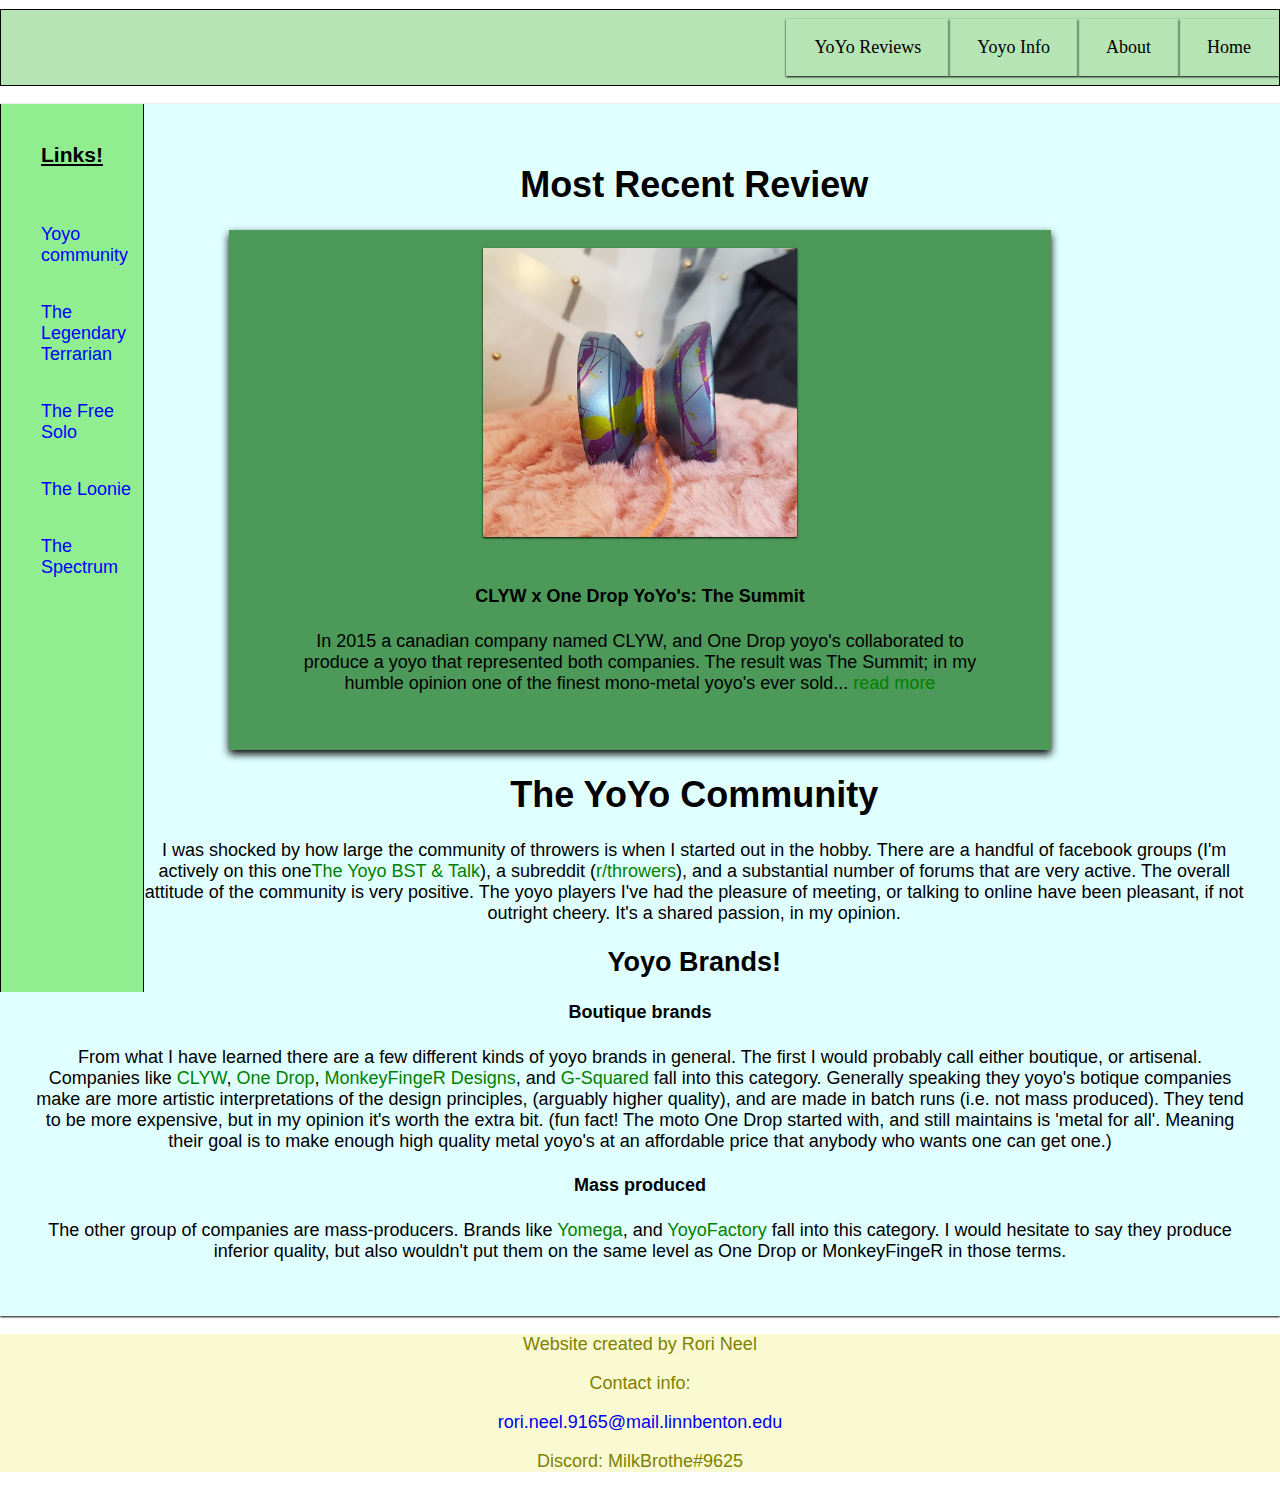
<file: index.html>
<!DOCTYPE html>
<html lang="en-us">
    <head>
        <meta charset="utf-8">
        <meta name = 'description' content = 'Main page'>
        <meta name = 'description' content = 'HMLT, CSS'>
        <meta name = 'author' content = 'Rori Neel'>
        <meta name="viewport" content="width=device-width, initial-scale=1.0">

        <link rel="stylesheet" href="CSS\nav-styles.css">
        <link rel="stylesheet" href = "CSS\cards.css">
        <link rel = "stylesheet" href = 'CSS\general-styles.css'>
        <title>yoyo's r cool</title>
    </head>
    <body>

        <nav role = 'navigation'>
            <ul class="navbar">
                <li><a href="index.html">Home</a></li>
                <li><a href="aboutMe.html">About</a></li>
                <li><a href="about_yoyos.html">Yoyo Info</a></li>
                <li><a href="yoyo-reviews.html">YoYo Reviews</a></li>
            </ul>
            <ul id = 'table-of-contents' role = 'complementary'>
                <li><h3>Links!</h3></li>
                <li><a href=#community>Yoyo community</a></li>
                <li><a href='legendary-terrarian.html'>The Legendary Terrarian</a></li>
                <li><a href='free-solo.html'>The Free Solo</a></li>
                <li><a href='the-loonie.html'>The Loonie</a></li>
                <li><a href='spectrum.html'>The Spectrum</a></li>
                <li><a href=' '> </a></li>
                <li><a href=' '> </a></li>
                <li><a href=' '> </a></li>
                <li><a href=' '> </a></li>
                <li><a href=' '> </a></li>
                <li><a href=' '> </a></li>
                <li><a href=' '> </a></li>
                <li><a href=' '> </a></li>
                <li><a href=' '> </a></li>
                <li><a href=' '> </a></li>
                <li><a href=' '> </a></li>
            </ul>
        </nav>

        <div id = "container" role = 'main'>
            <h1>Most Recent Review</h1>
            <div class = "most_recent_posts">
                <div class="card">
                    <img src="images/Summit.jpg" alt="Image of One Drop Summit yoyo.">
                    <div class="card-container">
                    <h4><b>CLYW x One Drop YoYo's: The Summit</b></h4>
                    <p>In 2015 a canadian company named CLYW, and One Drop yoyo's collaborated to produce
                    a yoyo that represented both companies. The result was The Summit; in my humble opinion one of the 
                    finest mono-metal yoyo's ever sold... <a href='summit-yoyo.html'>read more</a>
                    </p>
                    </div>
                </div>

                <h1 id = 'community'>The YoYo Community</h1>
                <p>I was shocked by how large the community of throwers is when I started out in the hobby.
                    There are a handful of facebook groups (I'm actively on this one<a href = 'https://www.facebook.com/groups/yoyoBST/'>The Yoyo BST & Talk</a>),
                    a subreddit (<a href = 'https://www.reddit.com/r/Throwers/'>r/throwers</a>), and a substantial number
                    of forums that are very active. 
                    The overall attitude of the community is very positive. The yoyo players I've had the pleasure of meeting,
                    or talking to online have been pleasant, if not outright cheery. It's a shared passion, in my opinion.
                </p>

                <h2 id = 'brands'>Yoyo Brands!</h2>

                <h4>Boutique brands</h4>
                <p>From what I have learned there are a few different kinds of yoyo brands in general.
                    The first I would probably call either boutique, or artisenal. Companies like <a href = 'https://clyw.ca/'>CLYW</a>, <a href = 'https://onedropyoyos.com/'>One Drop</a>, 
                    <a href = 'https://www.mfdyoyo.com/'>MonkeyFingeR Designs</a>, and <a href = 'https://www.gsquaredyoyos.com/'>G-Squared</a> fall into this category. 
                    Generally speaking they yoyo's botique companies make are more artistic interpretations of the design principles, 
                    (arguably higher quality), and are made in batch runs (i.e. not mass produced). They tend to be more
                    expensive, but in my opinion it's worth the extra bit. (fun fact! The moto One Drop started with, and still maintains
                    is 'metal for all'. Meaning their goal is to make enough high quality metal yoyo's at an affordable price 
                    that anybody who wants one can get one.)
                </p>

                <h4>Mass produced</h4>
                <p>The other group of companies are mass-producers. Brands like <a href = 'https://yomega.com/'>Yomega</a>,
                    and <a href = 'https://shop.yoyoexpert.com/collections/plastic-yo-yos'>YoyoFactory</a> fall into this category.
                    I would hesitate to say they produce inferior quality, but also wouldn't put them on the same level as 
                    One Drop or MonkeyFingeR in those terms. 
                </p>
            </div>
        </div>
    </body>
    <footer role = 'contentinfo'>
        <p>Website created by Rori Neel</p>
        <p>Contact info: </p>
        <p><a href = 'mailto:rori.neel.9165@mail.linnbenton.edu'> rori.neel.9165@mail.linnbenton.edu</a></p>
        <p>Discord: MilkBrothe#9625</p>
    </footer>
</html>
</file>
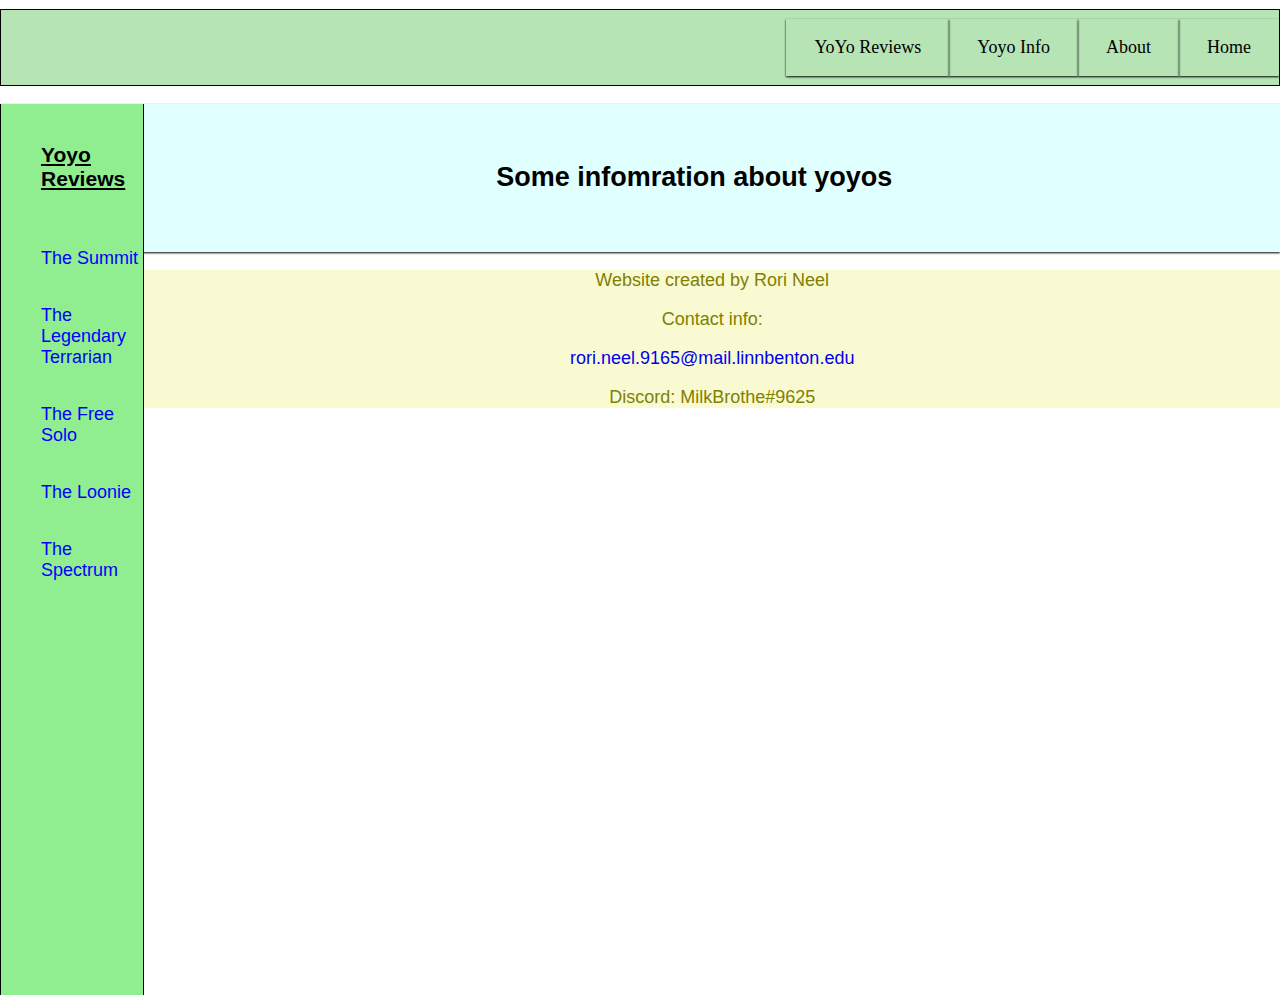
<file: about_yoyos.html>
<!DOCTYPE html>
<html lang="en-us">
    <head>
        <meta charset="utf-8">
        <meta name = 'description' content = 'Information about Yoyos'>
        <meta name = 'description' content = 'HMLT, CSS'>
        <meta name = 'author' content = 'Rori Neel'>
        <meta name="viewport" content="width=device-width, initial-scale=1.0">
        
        <link rel="stylesheet" href="CSS\nav-styles.css">
        <link rel="stylesheet" href = "CSS\cards.css">
        <link rel = "stylesheet" href = 'CSS\general-styles.css'>
        <title>Yoyo information</title>
    </head>
    
    <body>
        <nav role = 'navigation'>
            <ul class="navbar">
                <li><a href="index.html">Home</a></li>
                <li><a href="aboutMe.html">About</a></li>
                <li><a href="about_yoyos.html">Yoyo Info</a></li>
                <li><a href="yoyo-reviews.html">YoYo Reviews</a></li>
            </ul>
            <ul id = 'table-of-contents' role = 'complementary'>
                <li><h3>Yoyo Reviews</h3></li>
                <li><a href='summit-yoyo.html'>The Summit</a></li>
                <li><a href='legendary-terrarian.html'>The Legendary Terrarian</a></li>
                <li><a href='free-solo.html'>The Free Solo</a></li>
                <li><a href='the-loonie.html'>The Loonie </a></li>
                <li><a href='spectrum.html'>The Spectrum </a></li>
                <li><a href=' '> </a></li>
                <li><a href=' '> </a></li>
                <li><a href=' '> </a></li>
                <li><a href=' '> </a></li>
                <li><a href=' '> </a></li>
                <li><a href=' '> </a></li>
                <li><a href=' '> </a></li>
                <li><a href=' '> </a></li>
                <li><a href=' '> </a></li>
                <li><a href=' '> </a></li>
                <li><a href=' '> </a></li>
            </ul>
        </nav>
        <div id = 'container'>
            <h2>Some infomration about yoyos</h2>
            
        </div>

    </body>
    <footer role = 'contentinfo'>
        <p>Website created by Rori Neel</p>
        <p>Contact info: </p>
        <p><a href = 'mailto:rori.neel.9165@mail.linnbenton.edu'> rori.neel.9165@mail.linnbenton.edu</a></p>
        <p>Discord: MilkBrothe#9625</p>
    </footer>
</html>
</file>
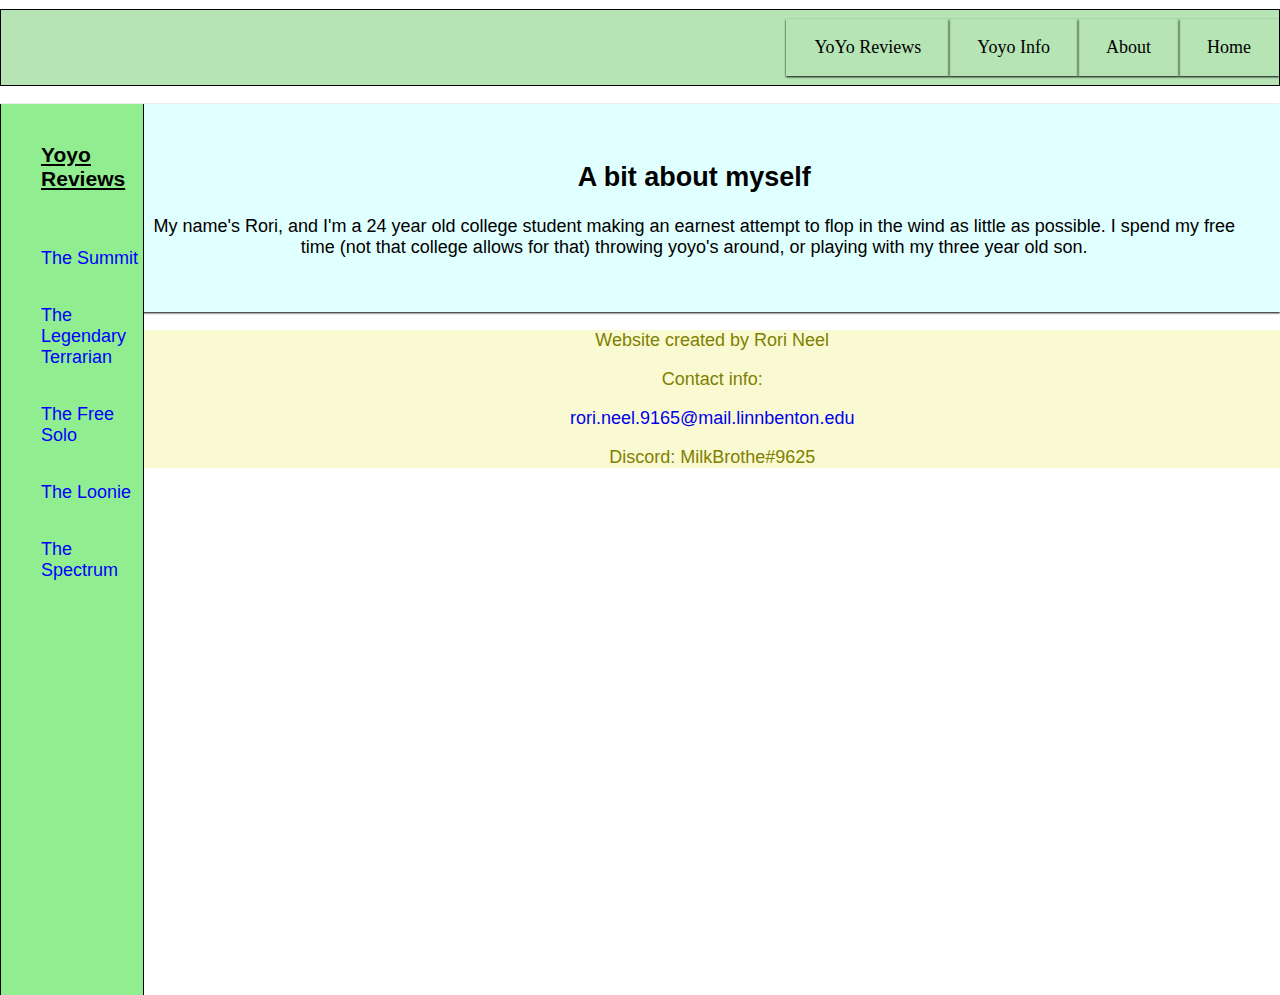
<file: aboutMe.html>
<!DOCTYPE html>
<html lang="en-us">
    <head>
        <meta charset="utf-8">
        <meta name = 'description' content = 'about the author'>
        <meta name = 'description' content = 'HMLT, CSS'>
        <meta name = 'author' content = 'Rori Neel'>
        <meta name="viewport" content="width=device-width, initial-scale=1.0">

        <link rel="stylesheet" href="CSS\nav-styles.css">
        <link rel="stylesheet" href = "CSS\cards.css">
        <link rel = "stylesheet" href = 'CSS\general-styles.css'>
        <title>About Me</title>
    </head>
    <body>
        <nav role = 'navigation'>
            <ul class="navbar">
                <li><a href="index.html">Home</a></li>
                <li><a href="aboutMe.html">About</a></li>
                <li><a href="about_yoyos.html">Yoyo Info</a></li>
                <li><a href="yoyo-reviews.html">YoYo Reviews</a></li>
            </ul>
            <ul id = 'table-of-contents' role = 'complementary'>
                <li><h3>Yoyo Reviews</h3></li>
                <li><a href='summit-yoyo.html'>The Summit</a></li>
                <li><a href='legendary-terrarian.html'>The Legendary Terrarian</a></li>
                <li><a href='free-solo.html'>The Free Solo</a></li>
                <li><a href='the-loonie.html'>The Loonie</a></li>
                <li><a href='spectrum.html'>The Spectrum </a></li>
                <li><a href=' '> </a></li>
                <li><a href=' '> </a></li>
                <li><a href=' '> </a></li>
                <li><a href=' '> </a></li>
                <li><a href=' '> </a></li>
                <li><a href=' '> </a></li>
                <li><a href=' '> </a></li>
                <li><a href=' '> </a></li>
                <li><a href=' '> </a></li>
                <li><a href=' '> </a></li>
                <li><a href=' '> </a></li>
            </ul>
        </nav>

        <div id = "container" role = 'main'>
            <h2>A bit about myself</h2>
            <p>My name's Rori, and I'm a 24 year old college student making an earnest attempt
                to flop in the wind as little as possible. I spend my free time (not that college allows for that)
                throwing yoyo's around, or playing with my three year old son.
            </p>
        </div>
    </body>
    <footer role = 'contentinfo'>
        <p>Website created by Rori Neel</p>
        <p>Contact info: </p>
        <p><a href = 'mailto:rori.neel.9165@mail.linnbenton.edu'> rori.neel.9165@mail.linnbenton.edu</a></p>
        <p>Discord: MilkBrothe#9625</p>
    </footer>
</html>
</file>
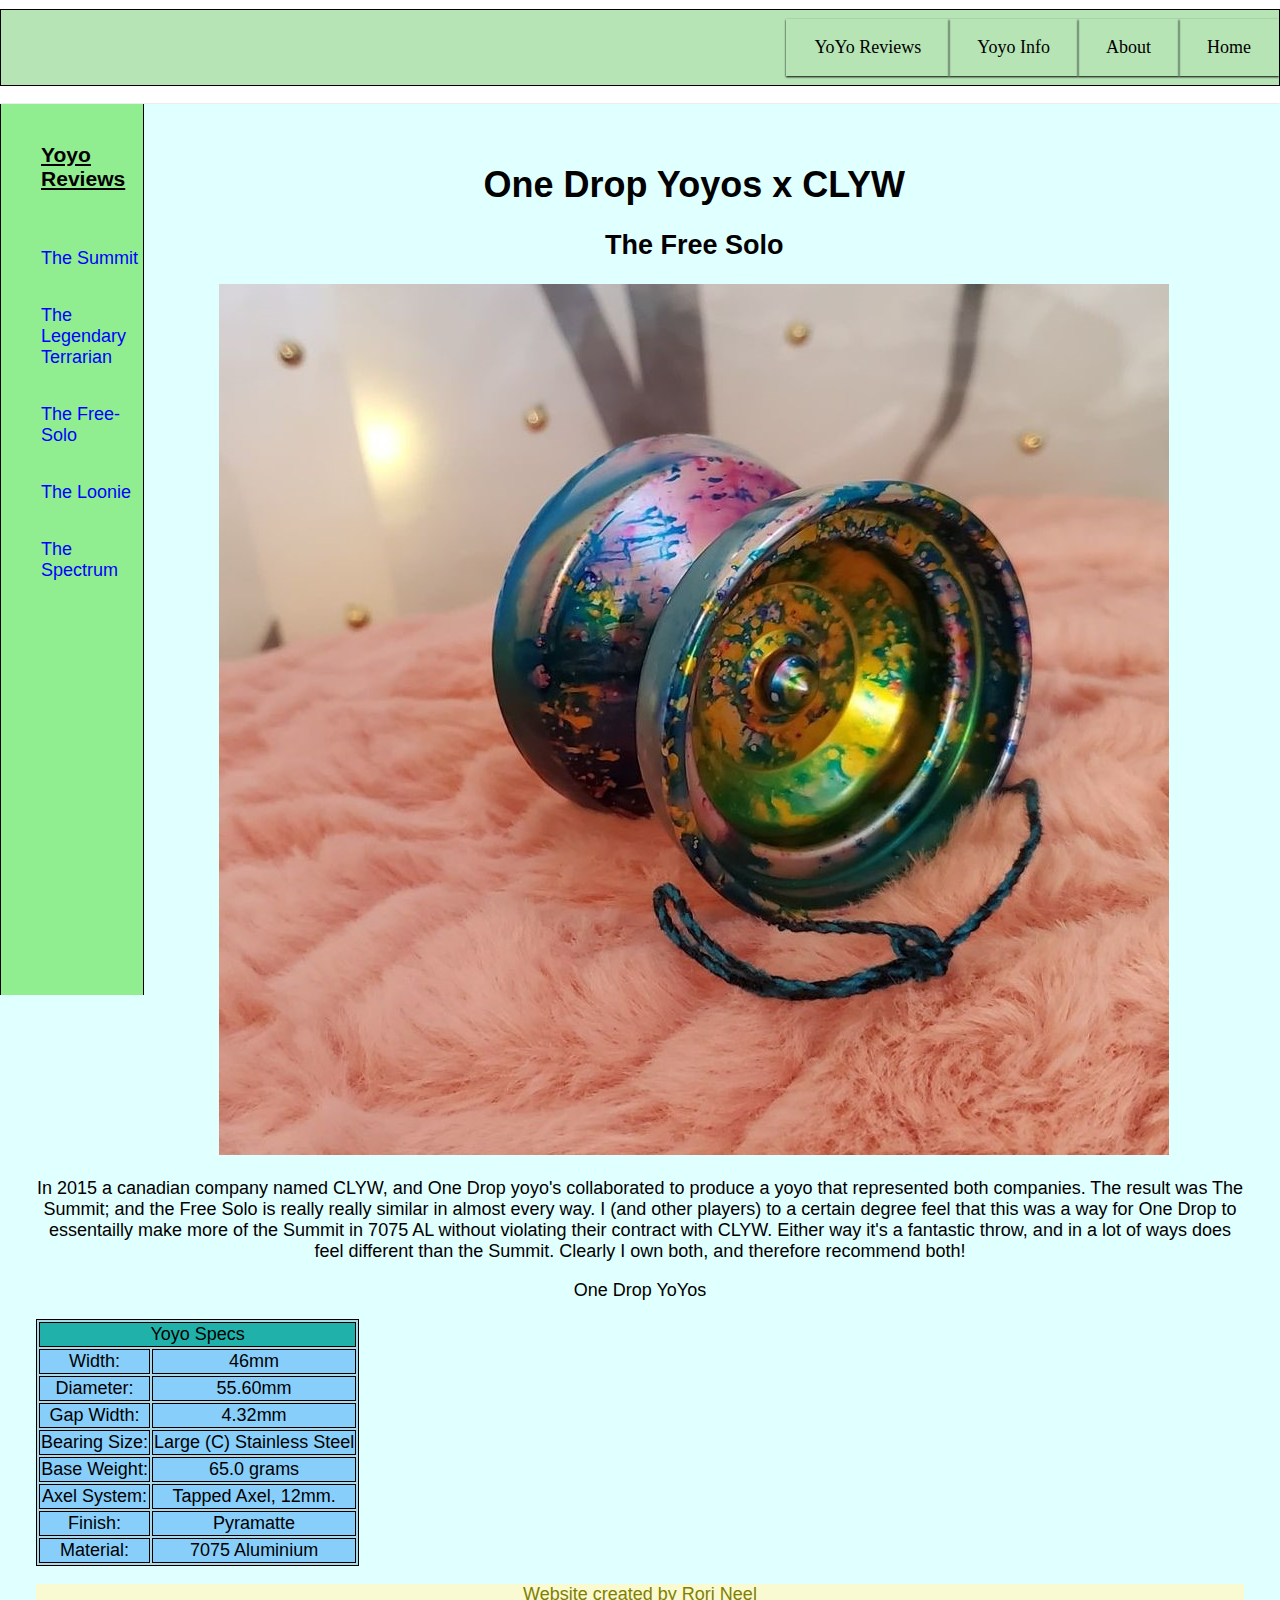
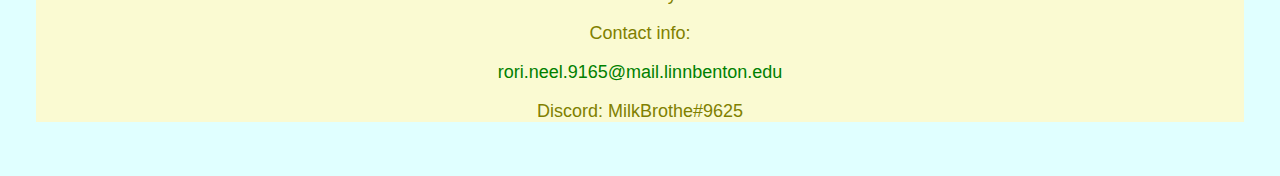
<file: free-solo.html>
<!DOCTYPE html>
<html lang = 'en-us'>
    <head>
        <meta charset="utf-8">
        <meta name = 'description' content = 'Review of free solo'>
        <meta name = 'description' content = 'HMLT, CSS'>
        <meta name = 'author' content = 'Rori Neel'>
        <meta name="viewport" content="width=device-width, initial-scale=1.0">

        <link rel="stylesheet" href="CSS\nav-styles.css">
        <link rel="stylesheet" href = "CSS\cards.css">
        <link rel = "stylesheet" href = 'CSS\general-styles.css'>
        <title>Free Solo Review</title>
    </head>
    <body>
        <nav>
            <ul class="navbar">
                <li><a href="index.html">Home</a></li>
                <li><a href="aboutMe.html">About</a></li>
                <li><a href="about_yoyos.html">Yoyo Info</a></li>
                <li><a href="yoyo-reviews.html">YoYo Reviews</a></li>
            </ul>
            <ul id = 'table-of-contents' role = 'complementary'>
                <li><h3>Yoyo Reviews</h3></li>
                <li><a href='summit-yoyo.html'>The Summit</a></li>
                <li><a href='legendary-terrarian.html'>The Legendary Terrarian </a></li>
                <li><a href='free-solo.html'>The Free-Solo </a></li>
                <li><a href='the-loonie.html'>The Loonie</a></li>
                <li><a href='spectrum.html'>The Spectrum </a></li>
                <li><a href=' '> </a></li>
                <li><a href=' '> </a></li>
                <li><a href=' '> </a></li>
                <li><a href=' '> </a></li>
                <li><a href=' '> </a></li>
                <li><a href=' '> </a></li>
                <li><a href=' '> </a></li>
                <li><a href=' '> </a></li>
                <li><a href=' '> </a></li>
                <li><a href=' '> </a></li>
                <li><a href=' '> </a></li>
            </ul>
        </nav>

        <div id = "container" role = 'main'>
            <h1>One Drop Yoyos x CLYW</h1>
            <h2>The Free Solo</h2>
            <img src="images/free-solo.jpg" alt="Image of One Drop Free Solo yoyo.">
            <p>In 2015 a canadian company named CLYW, and One Drop yoyo's collaborated to produce
                a yoyo that represented both companies. The result was The Summit; and the Free Solo is 
                really really similar in almost every way. I (and other players) to a certain degree feel that this was 
                a way for One Drop to essentailly make more of the Summit in 7075 AL without violating their
                contract with CLYW. Either way it's a fantastic throw, and in a lot of ways does feel different than 
                the Summit. Clearly I own both, and therefore recommend both!
            </p>
            <p><a' href = 'https://onedropyoyos.com/'>One Drop YoYos</a></p>

            <table class = "specs-table">
                <thead>
                    <td colspan="2">Yoyo Specs</td>
                </thead>
                <tbody>
                    <tr>
                        <td>Width:</td>
                        <td>46mm</td>
                    </tr>
                    <tr>
                        <td>Diameter:</td>
                        <td>55.60mm</td>
                    </tr>
                    <tr>
                        <td>Gap Width:</td>
                        <td>4.32mm</td>
                    </tr>
                    <tr>
                        <td>Bearing Size:</td>
                        <td>Large (C) Stainless Steel</td>
                    </tr>
                    <tr>
                        <td>Base Weight:</td>
                        <td>65.0 grams</td>
                    </tr>
                    <tr>
                        <td>Axel System:</td>
                        <td>Tapped Axel, 12mm.</td>
                    </tr>
                    <tr>
                        <td>Finish:</td>
                        <td>Pyramatte</td>
                    </tr>
                    <tr>
                        <td>Material:</td>
                        <td>7075 Aluminium</td>
                    </tr>
                </tbody>
                <tfoot>

                </tfoot>
            </table>
    </body>

    <footer role = 'contentinfo'>
        <p>Website created by Rori Neel</p>
        <p>Contact info: </p>
        <p><a href = 'mailto:rori.neel.9165@mail.linnbenton.edu'> rori.neel.9165@mail.linnbenton.edu</a></p>
        <p>Discord: MilkBrothe#9625</p>

    </footer>
</html>
</file>
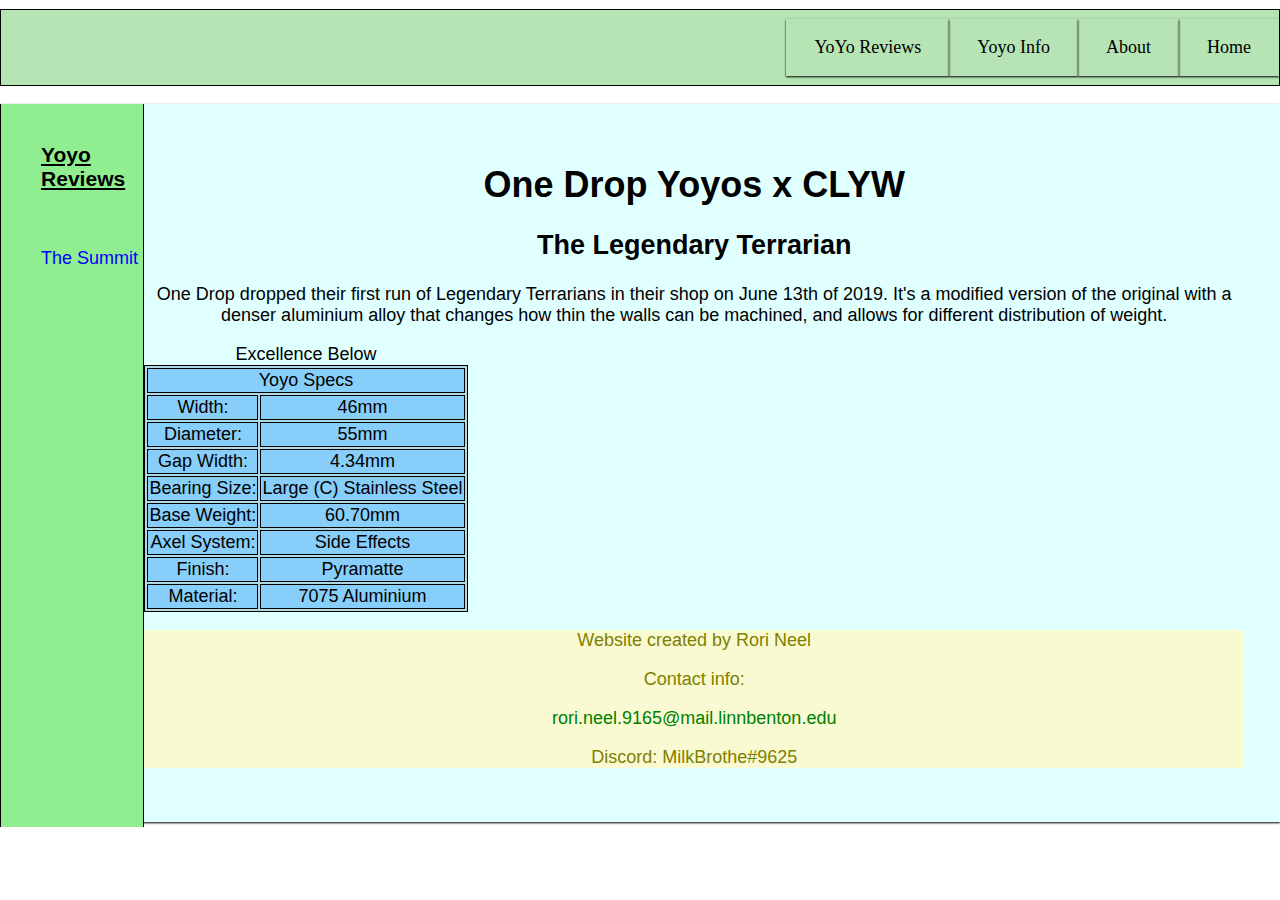
<file: legendary-terrarian.html>
<!DOCTYPE html>
<html lang = 'en-us'>
    <head>
        <meta charset='utf-8'>
        <link rel="stylesheet" href="CSS\nav-styles.css">
        <link rel="stylesheet" href = "CSS\cards.css">
        <link rel = "stylesheet" href = 'CSS\general-styles.css'>
        <title>Legendary Terrarian Review</title>
    </head>
    <body>
        <nav>
            <ul class="navbar">
                <li><a href="index.html">Home</a></li>
                <li><a href="aboutMe.html">About</a></li>
                <li><a href="about_yoyos.html">Yoyo Info</a></li>
                <li><a href="yoyo-reviews.html">YoYo Reviews</a></li>
            </ul>
            <ul id = 'table-of-contents'>
                <li><h3>Yoyo Reviews</h3></li>
                <li><a href='summit-yoyo.html'>The Summit</a></li>
                <li><a href=' '> </a></li>
                <li><a href=' '> </a></li>
                <li><a href=' '> </a></li>
                <li><a href=' '> </a></li>
                <li><a href=' '> </a></li>
                <li><a href=' '> </a></li>
                <li><a href=' '> </a></li>
                <li><a href=' '> </a></li>
                <li><a href=' '> </a></li>
                <li><a href=' '> </a></li>
                <li><a href=' '> </a></li>
                <li><a href=' '> </a></li>
                <li><a href=' '> </a></li>
                <li><a href=' '> </a></li>
                <li><a href=' '> </a></li>
            </ul>
        </nav>

        <div id = "container" role = 'main'>
            <h1>One Drop Yoyos x CLYW</h1>
            <h2>The Legendary Terrarian</h2>
            <p>One Drop dropped their first run of Legendary Terrarians in their shop on June 13th
                of 2019. It's a modified version of the original with a denser aluminium alloy that 
                changes how thin the walls can be machined, and allows for different distribution of
                weight. 
            </p>
            <!-- add a picture -->

            <table class = "specs-table">
                <thead>
                    <caption>Excellence Below</caption>
                    <td colspan="2">Yoyo Specs</td>
                </thead>
                <tbody>
                    <tr>
                        <td>Width:</td>
                        <td>46mm</td>
                    </tr>
                    <tr>
                        <td>Diameter:</td>
                        <td>55mm</td>
                    </tr>
                    <tr>
                        <td>Gap Width:</td>
                        <td>4.34mm</td>
                    </tr>
                    <tr>
                        <td>Bearing Size:</td>
                        <td>Large (C) Stainless Steel</td>
                    </tr>
                    <tr>
                        <td>Base Weight:</td>
                        <td>60.70mm</td>
                    </tr>
                    <tr>
                        <td>Axel System:</td>
                        <td>Side Effects</td>
                    </tr>
                    <tr>
                        <td>Finish:</td>
                        <td>Pyramatte</td>
                    </tr>
                    <tr>
                        <td>Material:</td>
                        <td>7075 Aluminium</td>
                    </tr>
                </tbody>
                <tfoot>
                    
                </tfoot>
            </table>

    </body>
    <footer>
        <p>Website created by Rori Neel</p>
        <p>Contact info: </p>
        <p><a href = 'mailto:rori.neel.9165@mail.linnbenton.edu'> rori.neel.9165@mail.linnbenton.edu</a></p>
        <p>Discord: MilkBrothe#9625</p>
    </footer>
</html>
</file>
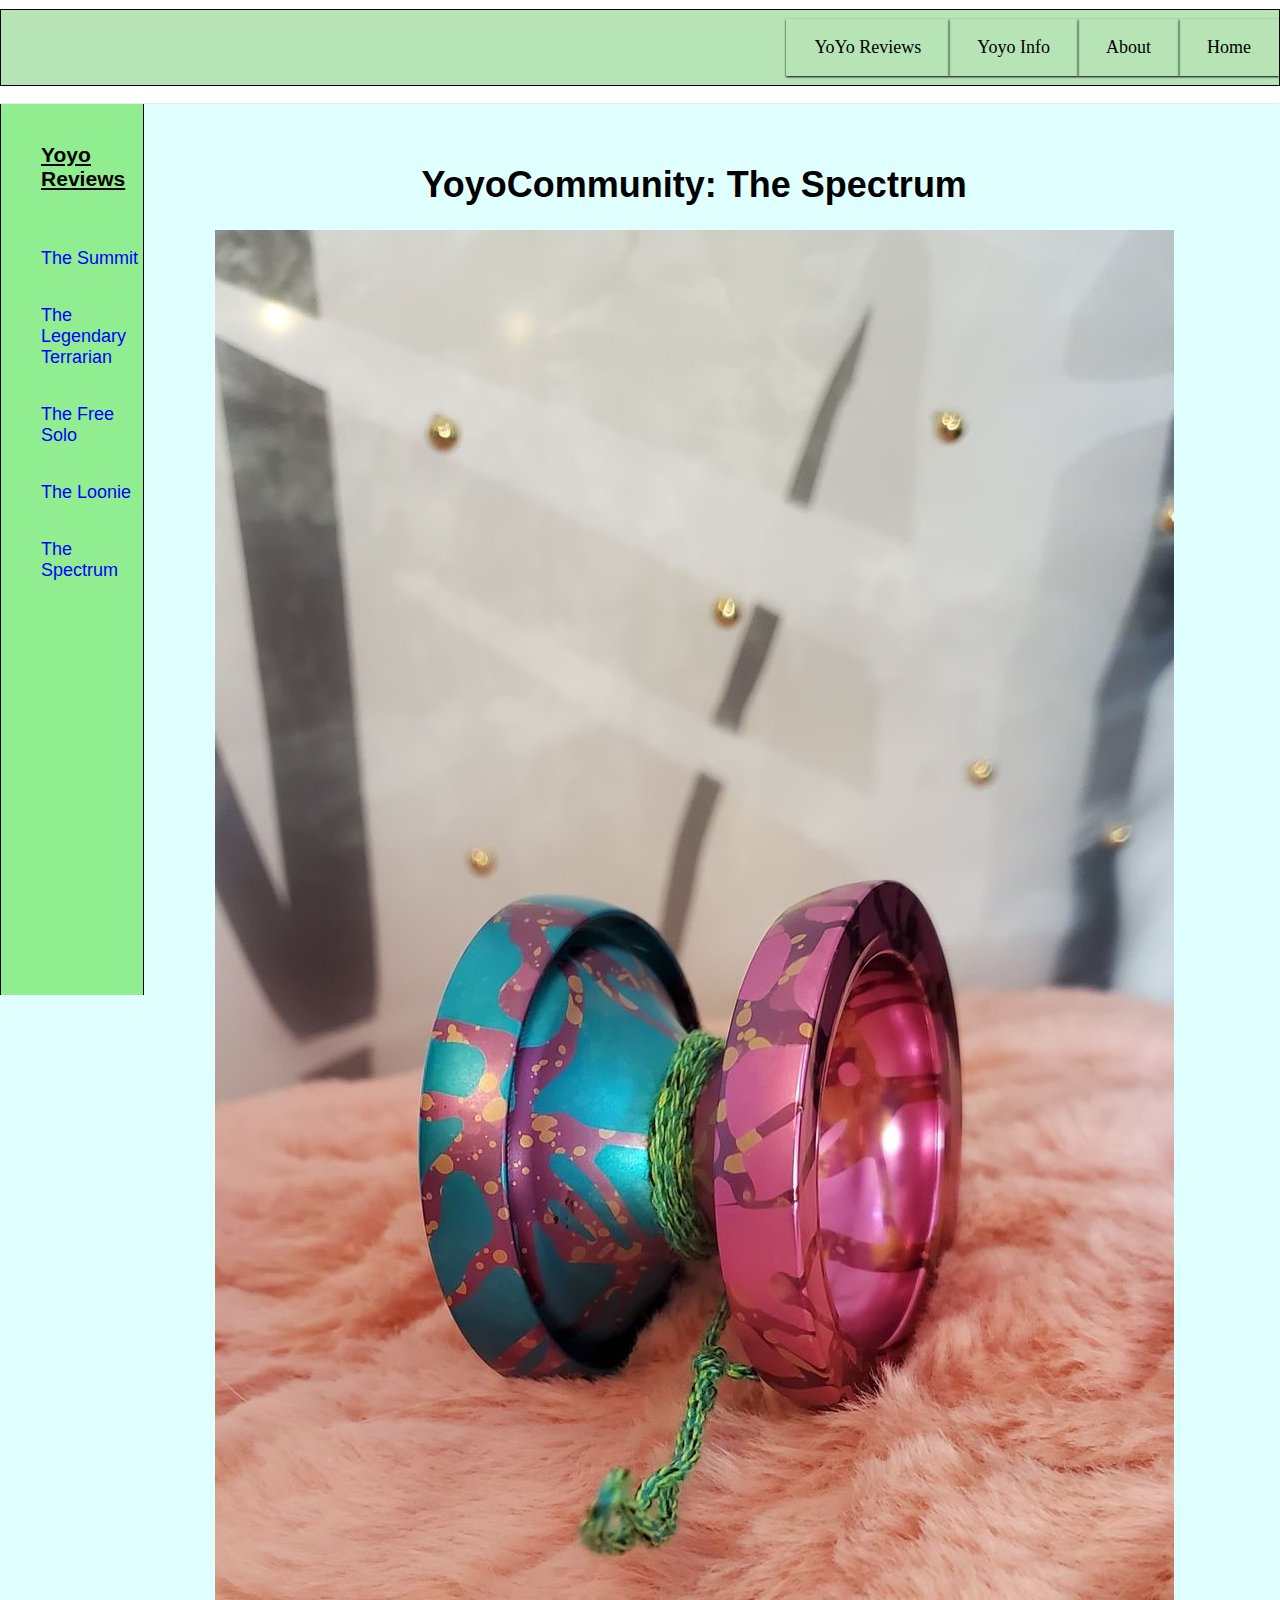
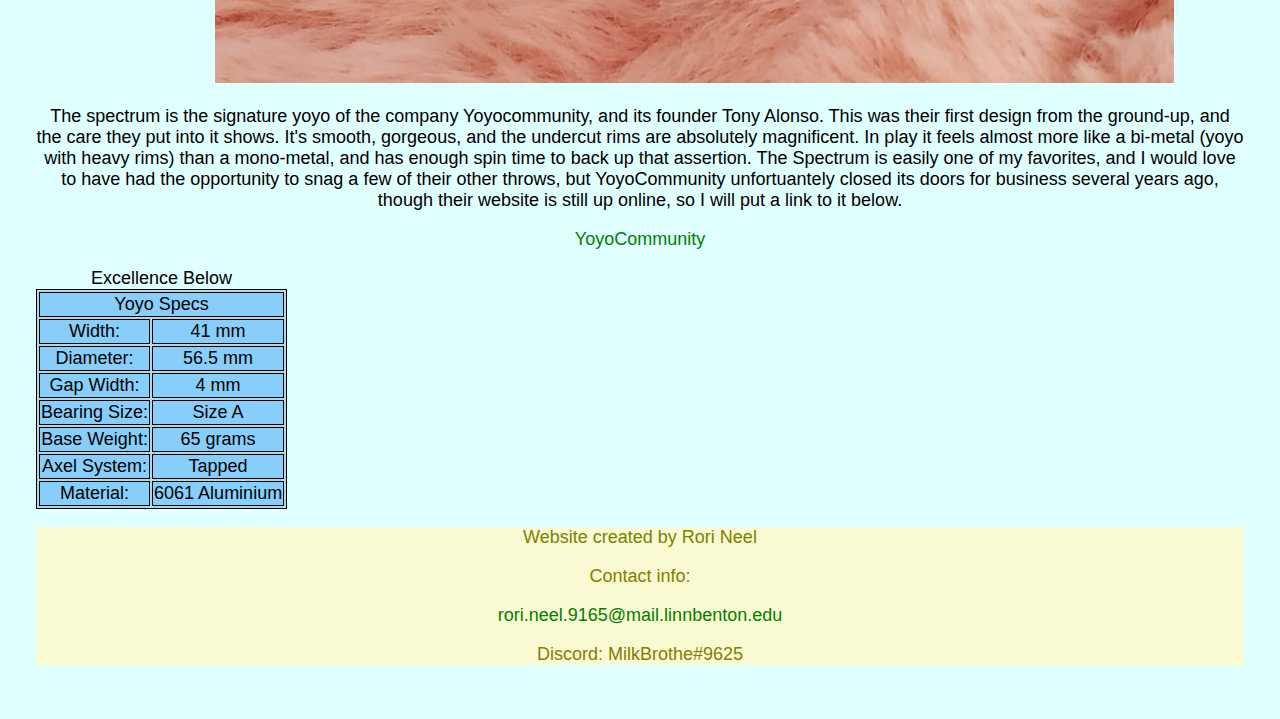
<file: spectrum.html>
<!DOCTYPE html>
<html lang = 'en-us'>
    <head>
        <meta charset='utf-8'>
        <meta name = 'description' content = 'Spectrum review'>
        <meta name = 'description' content = 'HMLT, CSS'>
        <meta name = 'author' content = 'Rori Neel'>
        <meta name="viewport" content="width=device-width, initial-scale=1.0">

        <link rel="stylesheet" href="CSS\nav-styles.css">
        <link rel="stylesheet" href = "CSS\cards.css">
        <link rel = "stylesheet" href = 'CSS\general-styles.css'>
        <title>Legendary Terrarian Review</title>
    </head>
    <body>
        <nav>
            <ul class="navbar">
                <li><a href="index.html">Home</a></li>
                <li><a href="aboutMe.html">About</a></li>
                <li><a href="about_yoyos.html">Yoyo Info</a></li>
                <li><a href="yoyo-reviews.html">YoYo Reviews</a></li>
            </ul>
            <ul id = 'table-of-contents' role = 'complementary'>
                <li><h3>Yoyo Reviews</h3></li>
                <li><a href='summit-yoyo.html'>The Summit</a></li>
                <li><a href='legendary-terrarian.html'>The Legendary Terrarian</a></li>
                <li><a href='free-solo.html'>The Free Solo</a></li>
                <li><a href='the-loonie.html'>The Loonie</a></li>
                <li><a href='spectrum.html'>The Spectrum</a></li>
                <li><a href=' '> </a></li>
                <li><a href=' '> </a></li>
                <li><a href=' '> </a></li>
                <li><a href=' '> </a></li>
                <li><a href=' '> </a></li>
                <li><a href=' '> </a></li>
                <li><a href=' '> </a></li>
                <li><a href=' '> </a></li>
                <li><a href=' '> </a></li>
                <li><a href=' '> </a></li>
                <li><a href=' '> </a></li>
            </ul>
        </nav>

        <div id = "container" role = 'main'>
            <h1>YoyoCommunity: The Spectrum</h1>
            <img src="images/spectrum.jpg" alt="Image of YYC Spectrum yoyo.">
            <p> The spectrum is the signature yoyo of the company Yoyocommunity, and its founder
                Tony Alonso. This was their first design from the ground-up, and the care they put into it shows.
                It's smooth, gorgeous, and the undercut rims are absolutely magnificent. In play it feels almost more
                like a bi-metal (yoyo with heavy rims) than a mono-metal, and has enough spin time to back up that assertion.
                The Spectrum is easily one of my favorites, and I would love to have had the opportunity to snag 
                a few of their other throws, but YoyoCommunity unfortuantely closed its doors for business several years ago, though
                their website is still up online, so I will put a link to it below.
            </p>
            <p><a href = 'https://www.ecwid.com/store/yoyocommunity/'>YoyoCommunity</a></p>
            <!-- add a picture -->

            <table class = "specs-table">
                <thead>
                    <caption>Excellence Below</caption>
                    <td colspan="2">Yoyo Specs</td>
                </thead>
                <tbody>
                    <tr>
                        <td>Width:</td>
                        <td>41 mm</td>
                    </tr>
                    <tr>
                        <td>Diameter:</td>
                        <td>56.5 mm</td>
                    </tr>
                    <tr>
                        <td>Gap Width:</td>
                        <td>4 mm</td>
                    </tr>
                    <tr>
                        <td>Bearing Size:</td>
                        <td>Size A</td>
                    </tr>
                    <tr>
                        <td>Base Weight:</td>
                        <td>65 grams</td>
                    </tr>
                    <tr>
                        <td>Axel System:</td>
                        <td>Tapped</td>
                    </tr>
                    <tr>
                        <td>Material:</td>
                        <td>6061 Aluminium</td>
                    </tr>
                </tbody>
                <tfoot>
                    
                </tfoot>
            </table>

    </body>
    <footer role = 'contentinfo'>
        <p>Website created by Rori Neel</p>
        <p>Contact info: </p>
        <p><a href = 'mailto:rori.neel.9165@mail.linnbenton.edu'> rori.neel.9165@mail.linnbenton.edu</a></p>
        <p>Discord: MilkBrothe#9625</p>
    </footer>
</html>
</file>
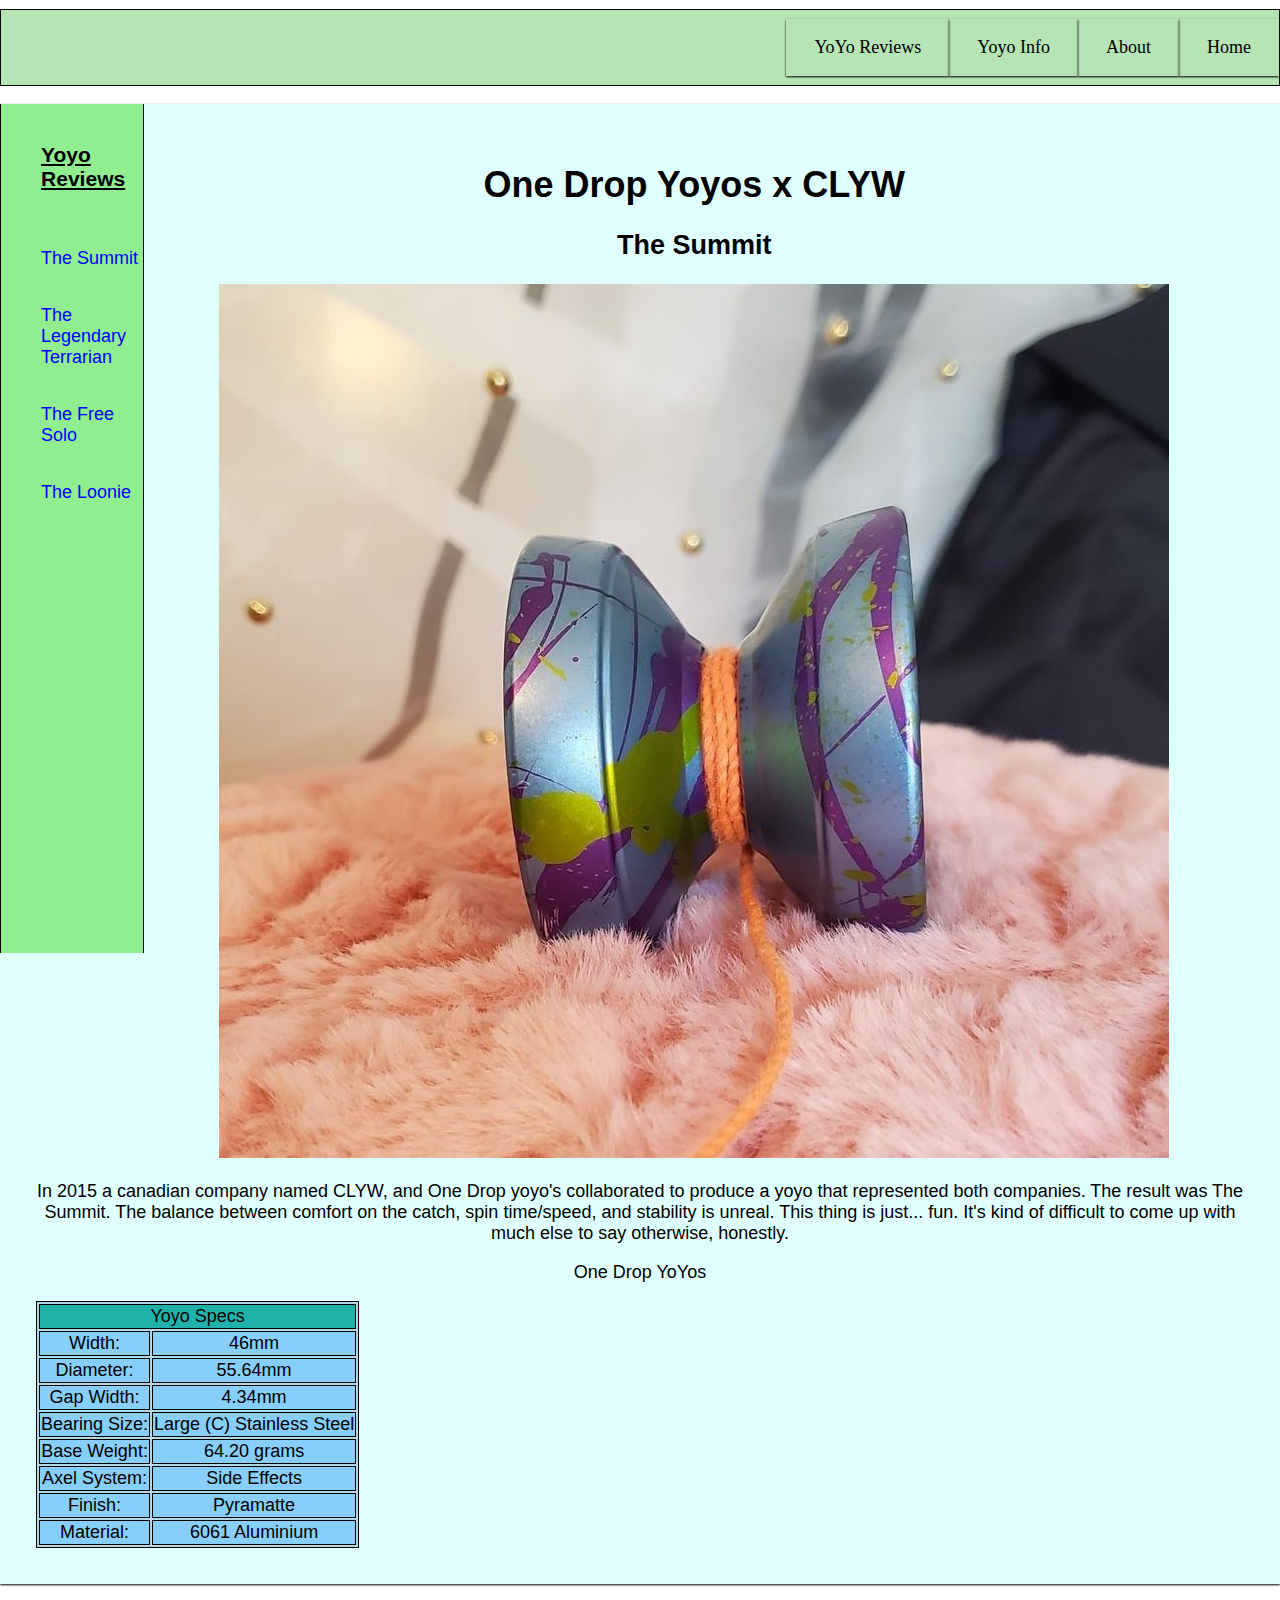
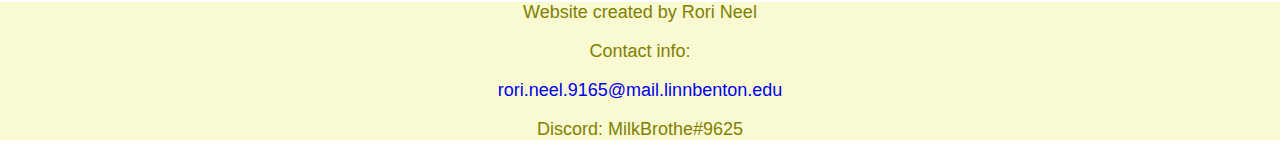
<file: summit-yoyo.html>
<!DOCTYPE html>
<html lang="en-us">
    <head>
        <meta charset="utf-8">
        <meta name = 'description' content = 'Summit review'>
        <meta name = 'description' content = 'HMLT, CSS'>
        <meta name = 'author' content = 'Rori Neel'>
        <meta name="viewport" content="width=device-width, initial-scale=1.0">

        <link rel="stylesheet" href="CSS\nav-styles.css">
        <link rel="stylesheet" href = "CSS\cards.css">
        <link rel = "stylesheet" href = 'CSS\general-styles.css'>
        <title>Summit review</title>
    </head>
    <body>
        <nav role = 'navigation'>
            <ul class="navbar">
                <li><a href="index.html">Home</a></li>
                <li><a href="aboutMe.html">About</a></li>
                <li><a href="about_yoyos.html">Yoyo Info</a></li>
                <li><a href="yoyo-reviews.html">YoYo Reviews</a></li>
            </ul>
            <ul id = 'table-of-contents' role = 'complementary'>
                <li><h3>Yoyo Reviews</h3></li>
                <li><a href='summit-yoyo.html'>The Summit</a></li>
                <li><a href='legendary-terrarian.html'>The Legendary Terrarian</a></li>
                <li><a href='free-solo.html'>The Free Solo</a></li>
                <li><a href='the-loonie.html'>The Loonie</a></li>
                <li><a href=' '> </a></li>
                <li><a href=' '> </a></li>
                <li><a href=' '> </a></li>
                <li><a href=' '> </a></li>
                <li><a href=' '> </a></li>
                <li><a href=' '> </a></li>
                <li><a href=' '> </a></li>
                <li><a href=' '> </a></li>
                <li><a href=' '> </a></li>
                <li><a href=' '> </a></li>
                <li><a href=' '> </a></li>
                <li><a href=' '> </a></li>
            </ul>
        </nav>
        <div id = "container" role = 'main'>
            <h1>One Drop Yoyos x CLYW</h1>
            <h2>The Summit</h2>
            <img src="images/Summit.jpg" alt="Image of One Drop x CLYW Summit yoyo.">
            <p>In 2015 a canadian company named CLYW, and One Drop yoyo's collaborated to produce
                a yoyo that represented both companies. The result was The Summit. The balance
                between comfort on the catch, spin time/speed, and stability is unreal. This thing is just... fun.
                It's kind of difficult to come up with much else to say otherwise, honestly. 
            </p>
            <p><a' href = 'https://onedropyoyos.com/'>One Drop YoYos</a></p>

            <table class = "specs-table">
                <thead>
                    <td colspan="2">Yoyo Specs</td>
                </thead>
                <tbody>
                    <tr>
                        <td>Width:</td>
                        <td>46mm</td>
                    </tr>
                    <tr>
                        <td>Diameter:</td>
                        <td>55.64mm</td>
                    </tr>
                    <tr>
                        <td>Gap Width:</td>
                        <td>4.34mm</td>
                    </tr>
                    <tr>
                        <td>Bearing Size:</td>
                        <td>Large (C) Stainless Steel</td>
                    </tr>
                    <tr>
                        <td>Base Weight:</td>
                        <td>64.20 grams</td>
                    </tr>
                    <tr>
                        <td>Axel System:</td>
                        <td>Side Effects</td>
                    </tr>
                    <tr>
                        <td>Finish:</td>
                        <td>Pyramatte</td>
                    </tr>
                    <tr>
                        <td>Material:</td>
                        <td>6061 Aluminium</td>
                    </tr>
                </tbody>
                <tfoot>

                </tfoot>
            </table>

        </div>
    </body>
    <footer role = 'contentinfo'>
        <p>Website created by Rori Neel</p>
        <p>Contact info: </p>
        <p><a href = 'mailto:rori.neel.9165@mail.linnbenton.edu'> rori.neel.9165@mail.linnbenton.edu</a></p>
        <p>Discord: MilkBrothe#9625</p>
    </footer>
</html>
</file>
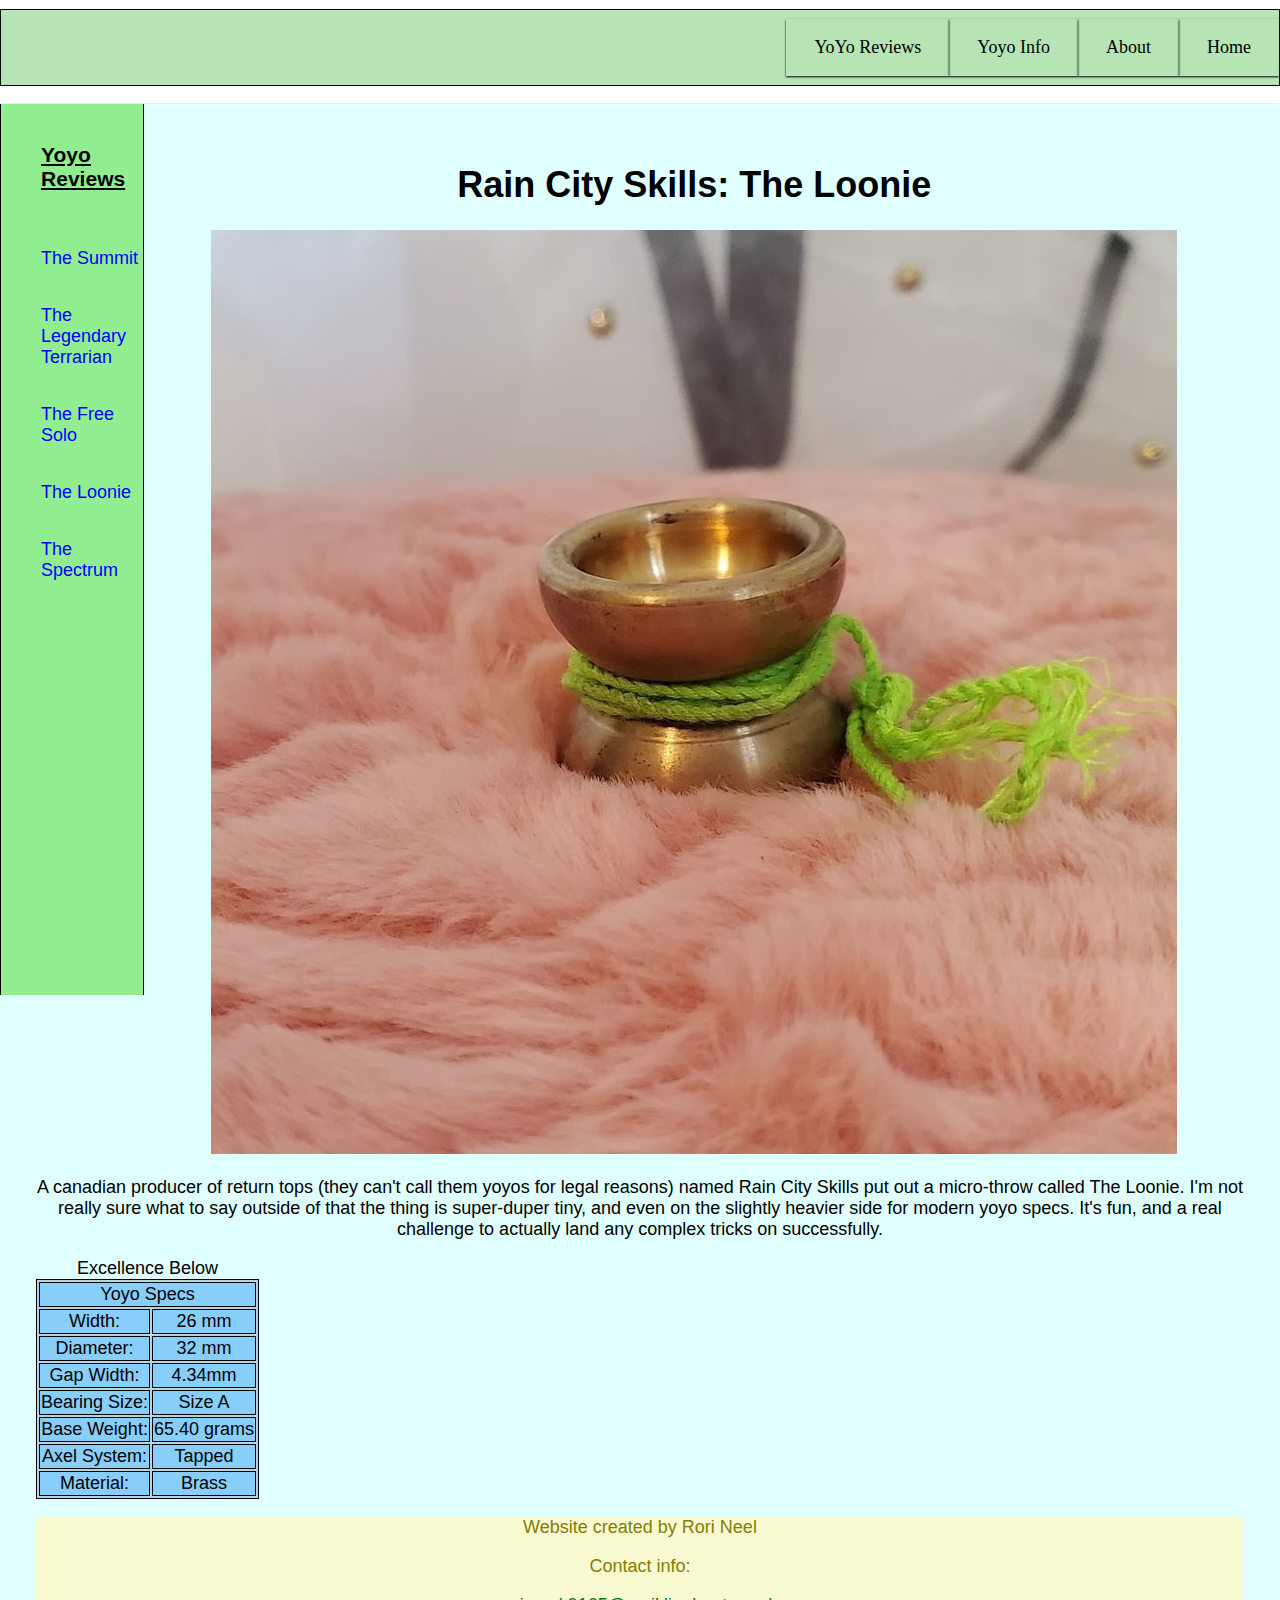
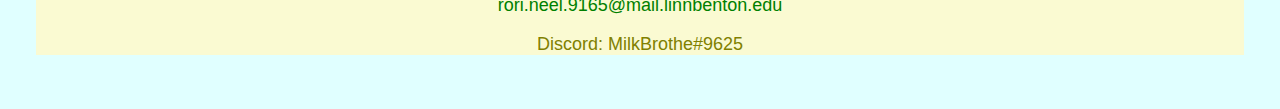
<file: the-loonie.html>
<!DOCTYPE html>
<html lang = 'en-us'>
    <head>
        <meta charset='utf-8'>
        <meta name = 'description' content = 'Loonie Review'>
        <meta name = 'description' content = 'HMLT, CSS'>
        <meta name = 'author' content = 'Rori Neel'>
        <meta name="viewport" content="width=device-width, initial-scale=1.0">

        <link rel="stylesheet" href="CSS\nav-styles.css">
        <link rel="stylesheet" href = "CSS\cards.css">
        <link rel = "stylesheet" href = 'CSS\general-styles.css'>
        <title>Legendary Terrarian Review</title>
    </head>
    <body>
        <nav>
            <ul class="navbar">
                <li><a href="index.html">Home</a></li>
                <li><a href="aboutMe.html">About</a></li>
                <li><a href="about_yoyos.html">Yoyo Info</a></li>
                <li><a href="yoyo-reviews.html">YoYo Reviews</a></li>
            </ul>
            <ul id = 'table-of-contents' role = 'complementary'>
                <li><h3>Yoyo Reviews</h3></li>
                <li><a href='summit-yoyo.html'>The Summit</a></li>
                <li><a href='legendary-terrarian.html'>The Legendary Terrarian</a></li>
                <li><a href='free-solo.html'>The Free Solo</a></li>
                <li><a href='the-loonie.html'>The Loonie</a></li>
                <li><a href='spectrum.html'>The Spectrum </a></li>
                <li><a href=' '> </a></li>
                <li><a href=' '> </a></li>
                <li><a href=' '> </a></li>
                <li><a href=' '> </a></li>
                <li><a href=' '> </a></li>
                <li><a href=' '> </a></li>
                <li><a href=' '> </a></li>
                <li><a href=' '> </a></li>
                <li><a href=' '> </a></li>
                <li><a href=' '> </a></li>
                <li><a href=' '> </a></li>
            </ul>
        </nav>

        <div id = "container" role = 'main'>
            <h1>Rain City Skills: The Loonie</h1>
            <img src = images/loonie.jpg alt = "Image of Rain City's Loonie yoyo"> 
            <p>A canadian producer of return tops (they can't call them yoyos for legal reasons)
                named Rain City Skills put out a micro-throw called The Loonie. I'm not really sure what to
                say outside of that the thing is super-duper tiny, and even on the slightly heavier side for 
                modern yoyo specs. It's fun, and a real challenge to actually land any complex tricks on successfully.
            </p>


            <table class = "specs-table">
                <thead>
                    <caption>Excellence Below</caption>
                    <td colspan="2">Yoyo Specs</td>
                </thead>
                <tbody>
                    <tr>
                        <td>Width:</td>
                        <td>26 mm</td>
                    </tr>
                    <tr>
                        <td>Diameter:</td>
                        <td>32 mm</td>
                    </tr>
                    <tr>
                        <td>Gap Width:</td>
                        <td>4.34mm</td>
                    </tr>
                    <tr>
                        <td>Bearing Size:</td>
                        <td>Size A</td>
                    </tr>
                    <tr>
                        <td>Base Weight:</td>
                        <td>65.40 grams</td>
                    </tr>
                    <tr>
                        <td>Axel System:</td>
                        <td>Tapped</td>
                    </tr>
                    <tr>
                        <td>Material:</td>
                        <td>Brass</td>
                    </tr>
                </tbody>
                <tfoot>
                    
                </tfoot>
            </table>

    </body>
    <footer role = 'contentinfo'>
        <p>Website created by Rori Neel</p>
        <p>Contact info: </p>
        <p><a href = 'mailto:rori.neel.9165@mail.linnbenton.edu'> rori.neel.9165@mail.linnbenton.edu</a></p>
        <p>Discord: MilkBrothe#9625</p>
    </footer>
</html>
</file>
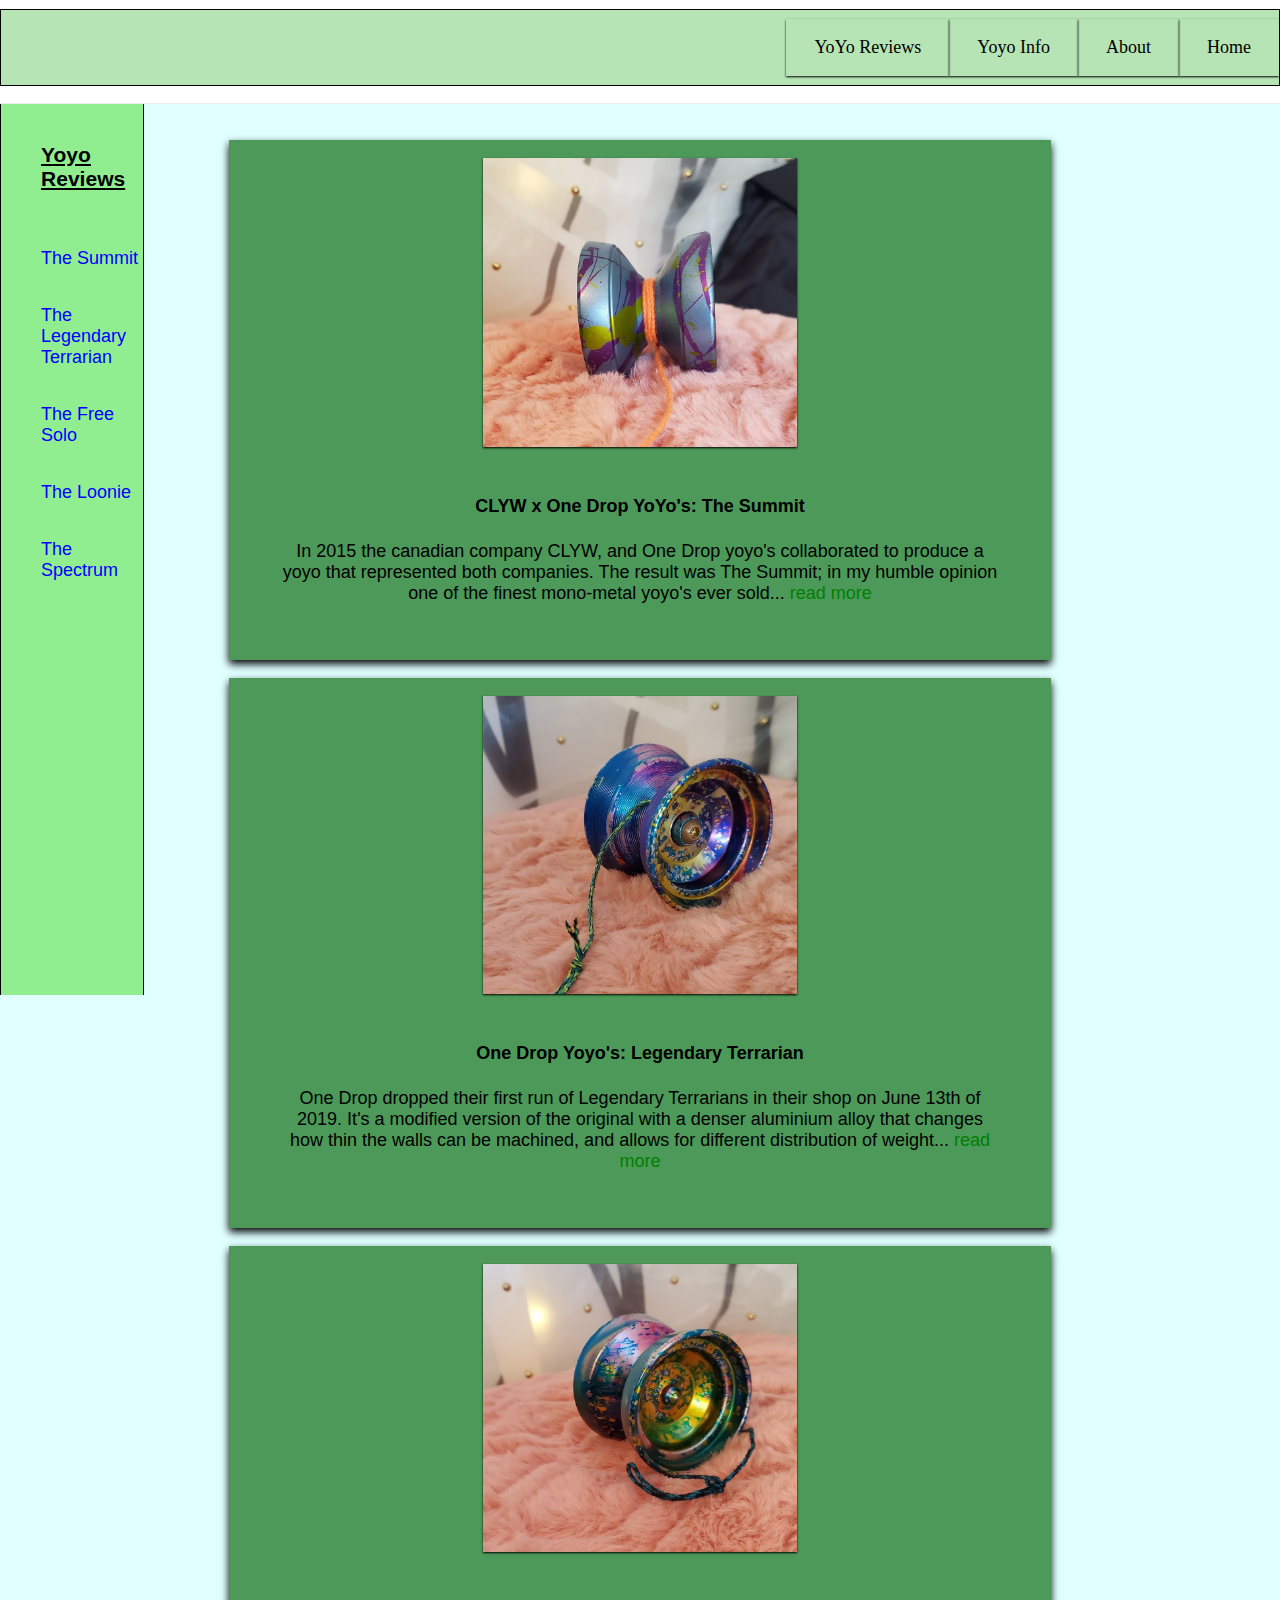
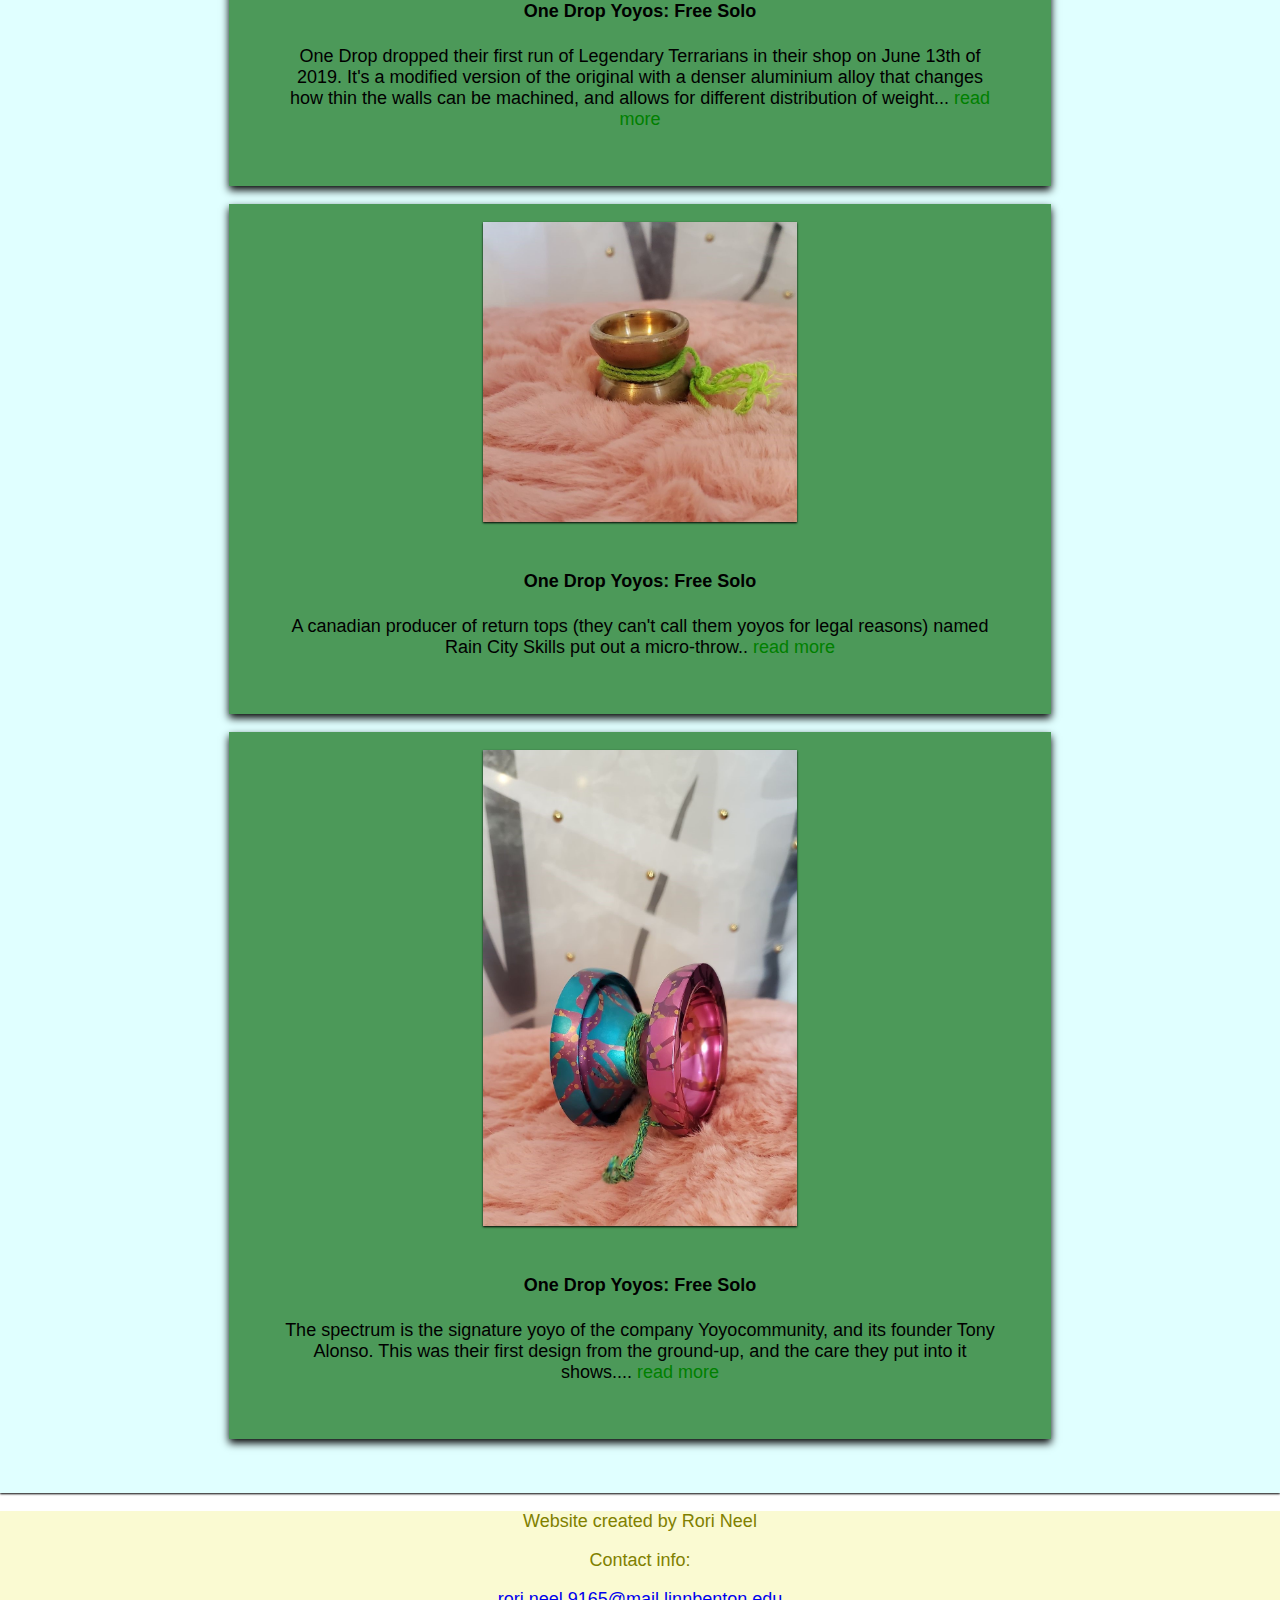
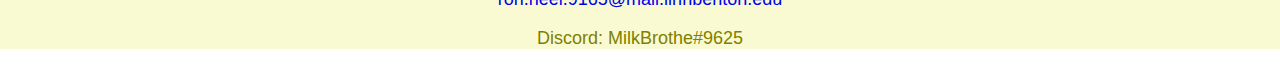
<file: yoyo-reviews.html>
<!DOCTYPE html>
<html lang="en-us">
    <head>
        <meta charset="utf-8">
        <meta name = 'description' content = 'Yoyo Reviews'>
        <meta name = 'description' content = 'HMLT, CSS'>
        <meta name = 'author' content = 'Rori Neel'>
        <meta name="viewport" content="width=device-width, initial-scale=1.0">

        <link rel="stylesheet" href="CSS\nav-styles.css">
        <link rel="stylesheet" href = "CSS\cards.css">
        <link rel = "stylesheet" href = 'CSS\general-styles.css'>
        <title>yoyo Reviews</title>
    </head>
    <body>

        <nav role = 'navigation'>

            <ul class="navbar">
                <li><a href="index.html">Home</a></li>
                <li><a href="aboutMe.html">About</a></li>
                <li><a href="about_yoyos.html">Yoyo Info</a></li>
                <li><a href="yoyo-reviews.html">YoYo Reviews</a></li>
            </ul>

            <ul id = 'table-of-contents' role = 'complementary'> 
                <li><h3>Yoyo Reviews</h3></li>
                <li><a href='summit-yoyo.html'>The Summit</a></li>
                <li><a href='legendary-terrarian.html'>The Legendary Terrarian </a></li>
                <li><a href='free-solo.html'>The Free Solo</a></li>
                <li><a href='the-loonie.html'>The Loonie</a></li>
                <li><a href='spectrum.html'>The Spectrum</a></li>
                <li><a href=' '> </a></li>
                <li><a href=' '> </a></li>
                <li><a href=' '> </a></li>
                <li><a href=' '> </a></li>
                <li><a href=' '> </a></li>
                <li><a href=' '> </a></li>
                <li><a href=' '> </a></li>
                <li><a href=' '> </a></li>
                <li><a href=' '> </a></li>
                <li><a href=' '> </a></li>
                <li><a href=' '> </a></li>
            </ul>
        </nav>

        <div id = "container" role = 'main'>
            <div class = "most_recent_post">
                <div class="card">
                    <img src="images/Summit.jpg" alt="Image of One Drop x CLYW Summit yoyo.">
                    <div class="card-container">
                    <h4><b>CLYW x One Drop YoYo's: The Summit</b></h4>
                    <p>In 2015 the canadian company CLYW, and One Drop yoyo's collaborated to produce
                    a yoyo that represented both companies. The result was The Summit; in my humble opinion one of the 
                    finest mono-metal yoyo's ever sold... <a href='summit-yoyo.html'>read more</a>
                    </p>
                    </div>
                </div>

                <div class="card">
                    <img src="images/Legendary terrarian.jpg" alt="Image of One Drop legendary Terrarian yoyo.">
                    <div class="card-container">
                    <h4><b>One Drop Yoyo's: Legendary Terrarian</b></h4>
                    <p>One Drop dropped their first run of Legendary Terrarians in their shop on June 13th
                        of 2019. It's a modified version of the original with a denser aluminium alloy that 
                        changes how thin the walls can be machined, and allows for different distribution of
                        weight... <a href = 'legendary-terrarian.html'>read more</a></p>
                    </div>
                </div>

                <div class="card">
                    <img src="images/free-solo.jpg" alt="Image of One Drop Free Solo yoyo.">
                    <div class="card-container">
                    <h4><b>One Drop Yoyos: Free Solo</b></h4>
                    <p>One Drop dropped their first run of Legendary Terrarians in their shop on June 13th
                        of 2019. It's a modified version of the original with a denser aluminium alloy that 
                        changes how thin the walls can be machined, and allows for different distribution of
                        weight... <a href = 'free-solo.html'> read more</a></p>
                    </div>
                </div>

                <div class="card">
                    <img src="images/loonie.jpg" alt="Image of Rain City Loonie.">
                    <div class="card-container">
                    <h4><b>One Drop Yoyos: Free Solo</b></h4>
                    <p>A canadian producer of return tops (they can't call them yoyos for legal reasons)
                        named Rain City Skills put out a micro-throw.. <a href = 'the-loonie.html'> read more</a></p>
                    </div>
                </div>

                <div class="card">
                    <img src="images/spectrum.jpg" alt="Image of YYC Spectrum.">
                    <div class="card-container">
                    <h4><b>One Drop Yoyos: Free Solo</b></h4>
                    <p>The spectrum is the signature yoyo of the company Yoyocommunity, and its founder
                        Tony Alonso. This was their first design from the ground-up, and the care they put into it shows.... <a href = 'spectrum.html'> read more</a></p>
                    </div>
                </div>
            </div>
        </div>
    </body>
    
    <footer role = 'contentinfo'>
        <p>Website created by Rori Neel</p>
        <p>Contact info: </p>
        <p><a href = 'mailto:rori.neel.9165@mail.linnbenton.edu'> rori.neel.9165@mail.linnbenton.edu</a></p>
        <p>Discord: MilkBrothe#9625</p>
    </footer>
    
</html>
</file>
